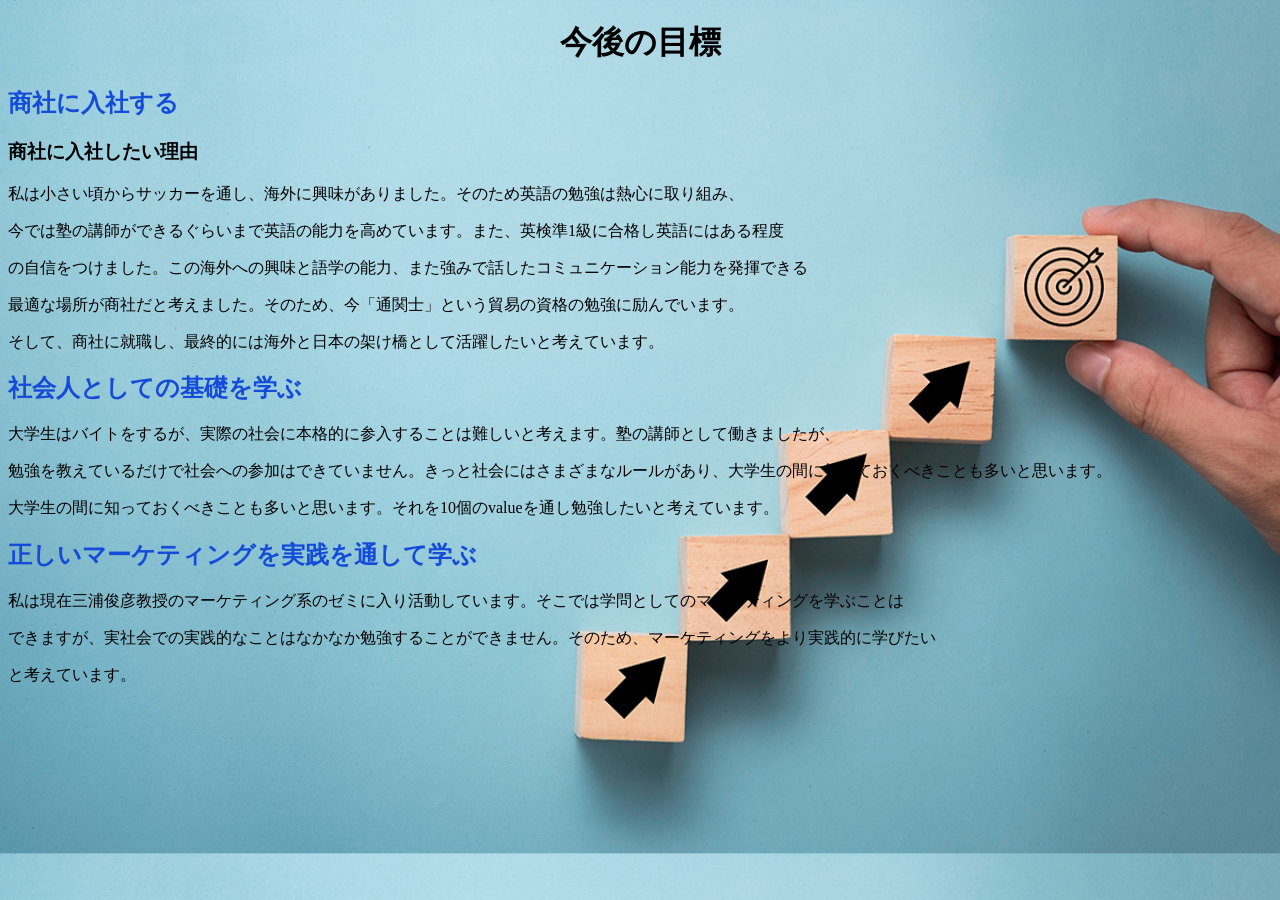
<file: 今後の目標.html>
<!DOCTYPE html>
<html lang="jp">
<head>
 <!-- Google Tag Manager -->
<script>(function(w,d,s,l,i){w[l]=w[l]||[];w[l].push({'gtm.start':
new Date().getTime(),event:'gtm.js'});var f=d.getElementsByTagName(s)[0],
j=d.createElement(s),dl=l!='dataLayer'?'&l='+l:'';j.async=true;j.src=
'https://www.googletagmanager.com/gtm.js?id='+i+dl;f.parentNode.insertBefore(j,f);
})(window,document,'script','dataLayer','GTM-NZP46727');</script>
<!-- End Google Tag Manager -->
    
    <meta charset="UTF-8">
    <meta name="viewport" content="width=device-width, initial-scale=1.0">
    <title>Document</title>
    <link rel="stylesheet" href="./style2.css">
    
</head>
<body>
    <!-- Google Tag Manager (noscript) -->
<noscript><iframe src="https://www.googletagmanager.com/ns.html?id=GTM-NZP46727"
height="0" width="0" style="display:none;visibility:hidden"></iframe></noscript>
<!-- End Google Tag Manager (noscript) -->

    
    <h1>今後の目標</h1>
    <h2>商社に入社する</h2>
    <h3>商社に入社したい理由</h3>
    <p>私は小さい頃からサッカーを通し、海外に興味がありました。そのため英語の勉強は熱心に取り組み、</p>
    <p>今では塾の講師ができるぐらいまで英語の能力を高めています。また、英検準1級に合格し英語にはある程度</p>
    <p>の自信をつけました。この海外への興味と語学の能力、また強みで話したコミュニケーション能力を発揮できる</p>
    <p>最適な場所が商社だと考えました。そのため、今「通関士」という貿易の資格の勉強に励んでいます。</p>
    <p>そして、商社に就職し、最終的には海外と日本の架け橋として活躍したいと考えています。</p>
    <h2>社会人としての基礎を学ぶ</h2>
    <p>大学生はバイトをするが、実際の社会に本格的に参入することは難しいと考えます。塾の講師として働きましたが、</p>
    <p>勉強を教えているだけで社会への参加はできていません。きっと社会にはさまざまなルールがあり、大学生の間に知っておくべきことも多いと思います。</p>
    <p>大学生の間に知っておくべきことも多いと思います。それを10個のvalueを通し勉強したいと考えています。</p>
    <h2>正しいマーケティングを実践を通して学ぶ</h2>
    <p>私は現在三浦俊彦教授のマーケティング系のゼミに入り活動しています。そこでは学問としてのマーケティングを学ぶことは</p>
    <p>できますが、実社会での実践的なことはなかなか勉強することができません。そのため、マーケティングをより実践的に学びたい</p>
    <p>と考えています。</p>





    
</body>
</html>
</file>
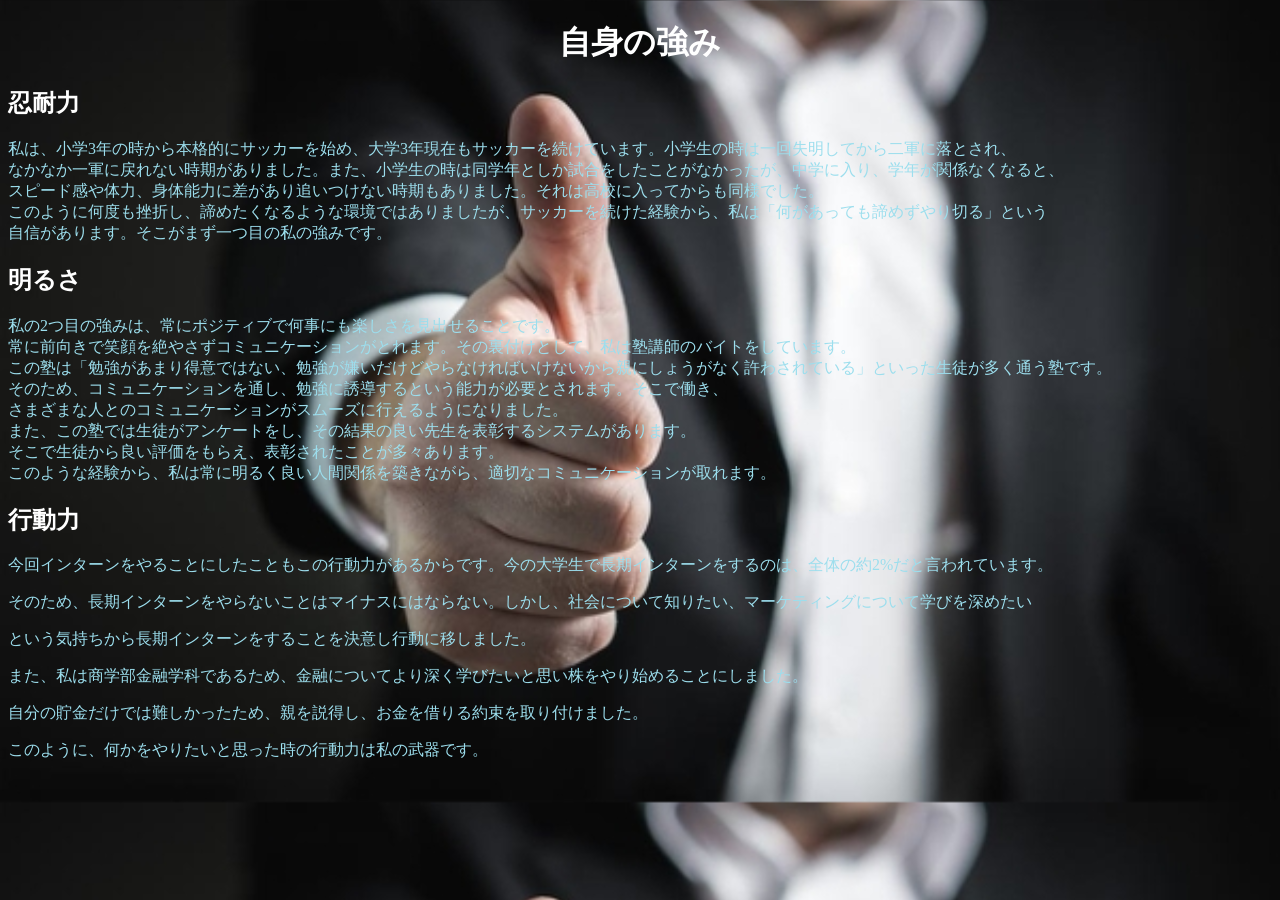
<file: 強み.html>
<!DOCTYPE html>
<html lang="jp">
<head>
<!-- Google Tag Manager -->
<script>(function(w,d,s,l,i){w[l]=w[l]||[];w[l].push({'gtm.start':
new Date().getTime(),event:'gtm.js'});var f=d.getElementsByTagName(s)[0],
j=d.createElement(s),dl=l!='dataLayer'?'&l='+l:'';j.async=true;j.src=
'https://www.googletagmanager.com/gtm.js?id='+i+dl;f.parentNode.insertBefore(j,f);
})(window,document,'script','dataLayer','GTM-NZP46727');</script>
<!-- End Google Tag Manager -->
    
    <meta charset="UTF-8">
    <meta name="viewport" content="width=device-width, initial-scale=1.0">
    <title>Document</title>
    <link rel="stylesheet" href="./style3.css">
</head>
<body>
<!-- Google Tag Manager (noscript) -->
<noscript><iframe src="https://www.googletagmanager.com/ns.html?id=GTM-NZP46727"
height="0" width="0" style="display:none;visibility:hidden"></iframe></noscript>
<!-- End Google Tag Manager (noscript) -->

  
  
    <h1>自身の強み</h1>
    <h2>忍耐力</h2>
    <p>私は、小学3年の時から本格的にサッカーを始め、大学3年現在もサッカーを続けています。小学生の時は一回失明してから二軍に落とされ、<br/>
    なかなか一軍に戻れない時期がありました。また、小学生の時は同学年としか試合をしたことがなかったが、中学に入り、学年が関係なくなると、<br/>
    スピード感や体力、身体能力に差があり追いつけない時期もありました。それは高校に入ってからも同様でした。<br/>
    このように何度も挫折し、諦めたくなるような環境ではありましたが、サッカーを続けた経験から、私は「何があっても諦めずやり切る」という<br/>
    自信があります。そこがまず一つ目の私の強みです。</p>
    <h2>明るさ</h2>
    <p>私の2つ目の強みは、常にポジティブで何事にも楽しさを見出せることです。<br/>
    常に前向きで笑顔を絶やさずコミュニケーションがとれます。その裏付けとして、私は塾講師のバイトをしています。 <br/>
    この塾は「勉強があまり得意ではない、勉強が嫌いだけどやらなければいけないから親にしょうがなく許わされている」といった生徒が多く通う塾です。<br/>
    そのため、コミュニケーションを通し、勉強に誘導するという能力が必要とされます。そこで働き、<br/>
    さまざまな人とのコミュニケーションがスムーズに行えるようになりました。<br/>
    また、この塾では生徒がアンケートをし、その結果の良い先生を表彰するシステムがあります。<br/>
    そこで生徒から良い評価をもらえ、表彰されたことが多々あります。<br/>
    このような経験から、私は常に明るく良い人間関係を築きながら、適切なコミュニケーションが取れます。</p>
    <h2>行動力</h2>
    <p>今回インターンをやることにしたこともこの行動力があるからです。今の大学生で長期インターンをするのは、全体の約2%だと言われています。</p>
    <p>そのため、長期インターンをやらないことはマイナスにはならない。しかし、社会について知りたい、マーケティングについて学びを深めたい</p>
    <p>という気持ちから長期インターンをすることを決意し行動に移しました。</p>
    <p>また、私は商学部金融学科であるため、金融についてより深く学びたいと思い株をやり始めることにしました。</p>
    <p>自分の貯金だけでは難しかったため、親を説得し、お金を借りる約束を取り付けました。</p>
    <p>このように、何かをやりたいと思った時の行動力は私の武器です。</p>







</body>
</html>
</file>
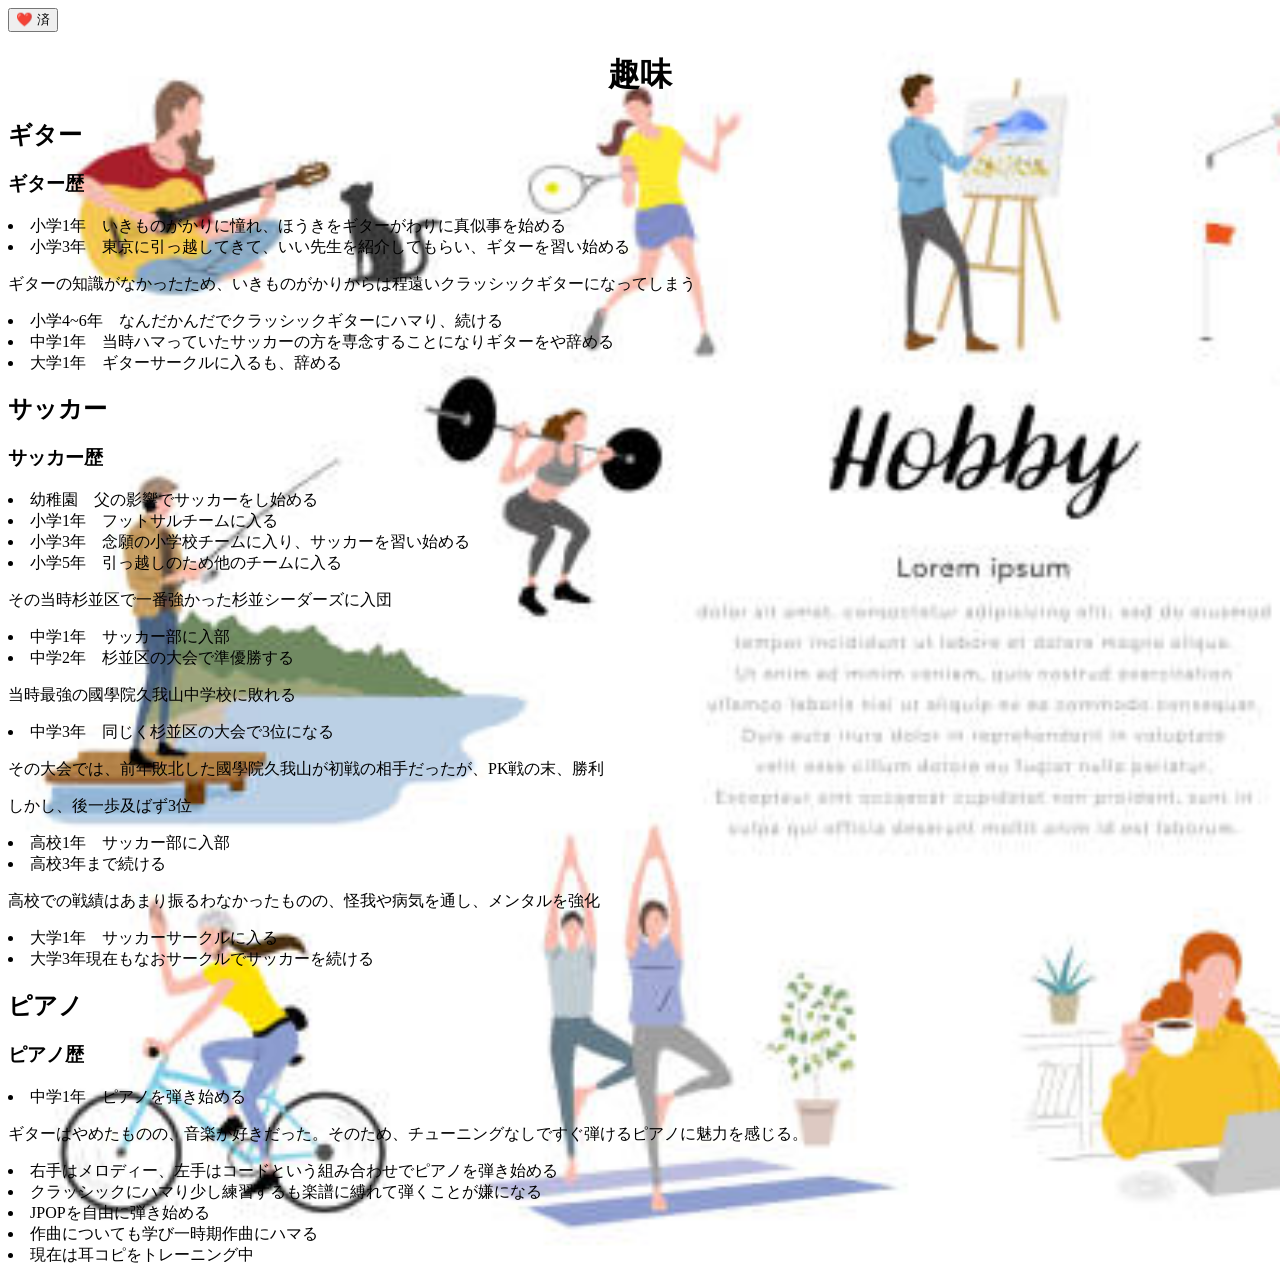
<file: 趣味.html>
<!DOCTYPE html>
<html lang="jp">
<head>
<!-- Google Tag Manager -->
<script>(function(w,d,s,l,i){w[l]=w[l]||[];w[l].push({'gtm.start':
new Date().getTime(),event:'gtm.js'});var f=d.getElementsByTagName(s)[0],
j=d.createElement(s),dl=l!='dataLayer'?'&l='+l:'';j.async=true;j.src=
'https://www.googletagmanager.com/gtm.js?id='+i+dl;f.parentNode.insertBefore(j,f);
})(window,document,'script','dataLayer','GTM-NZP46727');</script>
<!-- End Google Tag Manager -->
    
    <meta charset="UTF-8">
    <meta name="viewport" content="width=device-width, initial-scale=1.0">
    <title>Document</title>
    <link rel="stylesheet" href="./style4.css">
</head>
<body>
  <!-- Google Tag Manager (noscript) -->
<noscript><iframe src="https://www.googletagmanager.com/ns.html?id=GTM-NZP46727"
height="0" width="0" style="display:none;visibility:hidden"></iframe></noscript>
<!-- End Google Tag Manager (noscript) -->

  
    <button id="like-button" class="reaction-button liked">❤️ 済</button>
    <h1>趣味</h1>
    <h2>ギター</h2>
    <h3>ギター歴</h3>
    <li>小学1年　いきものがかりに憧れ、ほうきをギターがわりに真似事を始める</li>
    <li>小学3年　東京に引っ越してきて、いい先生を紹介してもらい、ギターを習い始める</li>
    <p>ギターの知識がなかったため、いきものがかりからは程遠いクラッシックギターになってしまう</p>
    <li>小学4~6年　なんだかんだでクラッシックギターにハマり、続ける</li>
    <li>中学1年　当時ハマっていたサッカーの方を専念することになりギターをや辞める</li>
    <li>大学1年　ギターサークルに入るも、辞める</li>
    <h2>サッカー</h2>
    <h3>サッカー歴</h3>
    <li>幼稚園　父の影響でサッカーをし始める</li>
    <li>小学1年　フットサルチームに入る</li>
    <li>小学3年　念願の小学校チームに入り、サッカーを習い始める</li>
    <li>小学5年　引っ越しのため他のチームに入る</li>
    <p>その当時杉並区で一番強かった杉並シーダーズに入団</p>
    <li>中学1年　サッカー部に入部</li>
    <li>中学2年　杉並区の大会で準優勝する</li>
    <p>当時最強の國學院久我山中学校に敗れる</p>
    <li>中学3年　同じく杉並区の大会で3位になる</li>
    <p>その大会では、前年敗北した國學院久我山が初戦の相手だったが、PK戦の末、勝利</p>
    <P>しかし、後一歩及ばず3位</P>
    <li>高校1年　サッカー部に入部</li>
    <li>高校3年まで続ける</li>
    <p>高校での戦績はあまり振るわなかったものの、怪我や病気を通し、メンタルを強化</p>
    <li>大学1年　サッカーサークルに入る</li>
    <li>大学3年現在もなおサークルでサッカーを続ける</li>
    <h2>ピアノ</h2>
    <h3>ピアノ歴</h3>
    <li>中学1年　ピアノを弾き始める</li>
    <p>ギターはやめたものの、音楽が好きだった。そのため、チューニングなしですぐ弾けるピアノに魅力を感じる。</p>
    <li>右手はメロディー、左手はコードという組み合わせでピアノを弾き始める</li>
    <li>クラッシックにハマり少し練習するも楽譜に縛れて弾くことが嫌になる</li>
    <li>JPOPを自由に弾き始める</li>
    <li>作曲についても学び一時期作曲にハマる</li>
    <li>現在は耳コピをトレーニング中</li>


   


</body>
</html>
</file>
<file: style2.css>
@charset "utf-8";

h1{
    text-align: center;
}
h2{
    color: rgb(20, 76, 217);
}
body{
    background-image: url("./shutterstock_1769365727.jpg");
    background-size: cover;
    
}
</file>
<file: style3.css>
@charset "utf-8";

h1{
    color: white;
    text-align: center;
}
p{
    color: rgb(156, 222, 237);
}
h2{
    color: white;
}
body{
    background-image: url("./長所.jpg");
    background-size: cover;

}
</file>
<file: style4.css>
@charset "utf-8";
body{
    background-image: url("./趣味.jpg");
    background-size: cover;
    ;

}
h1{
    text-align: center;
}
</file>
